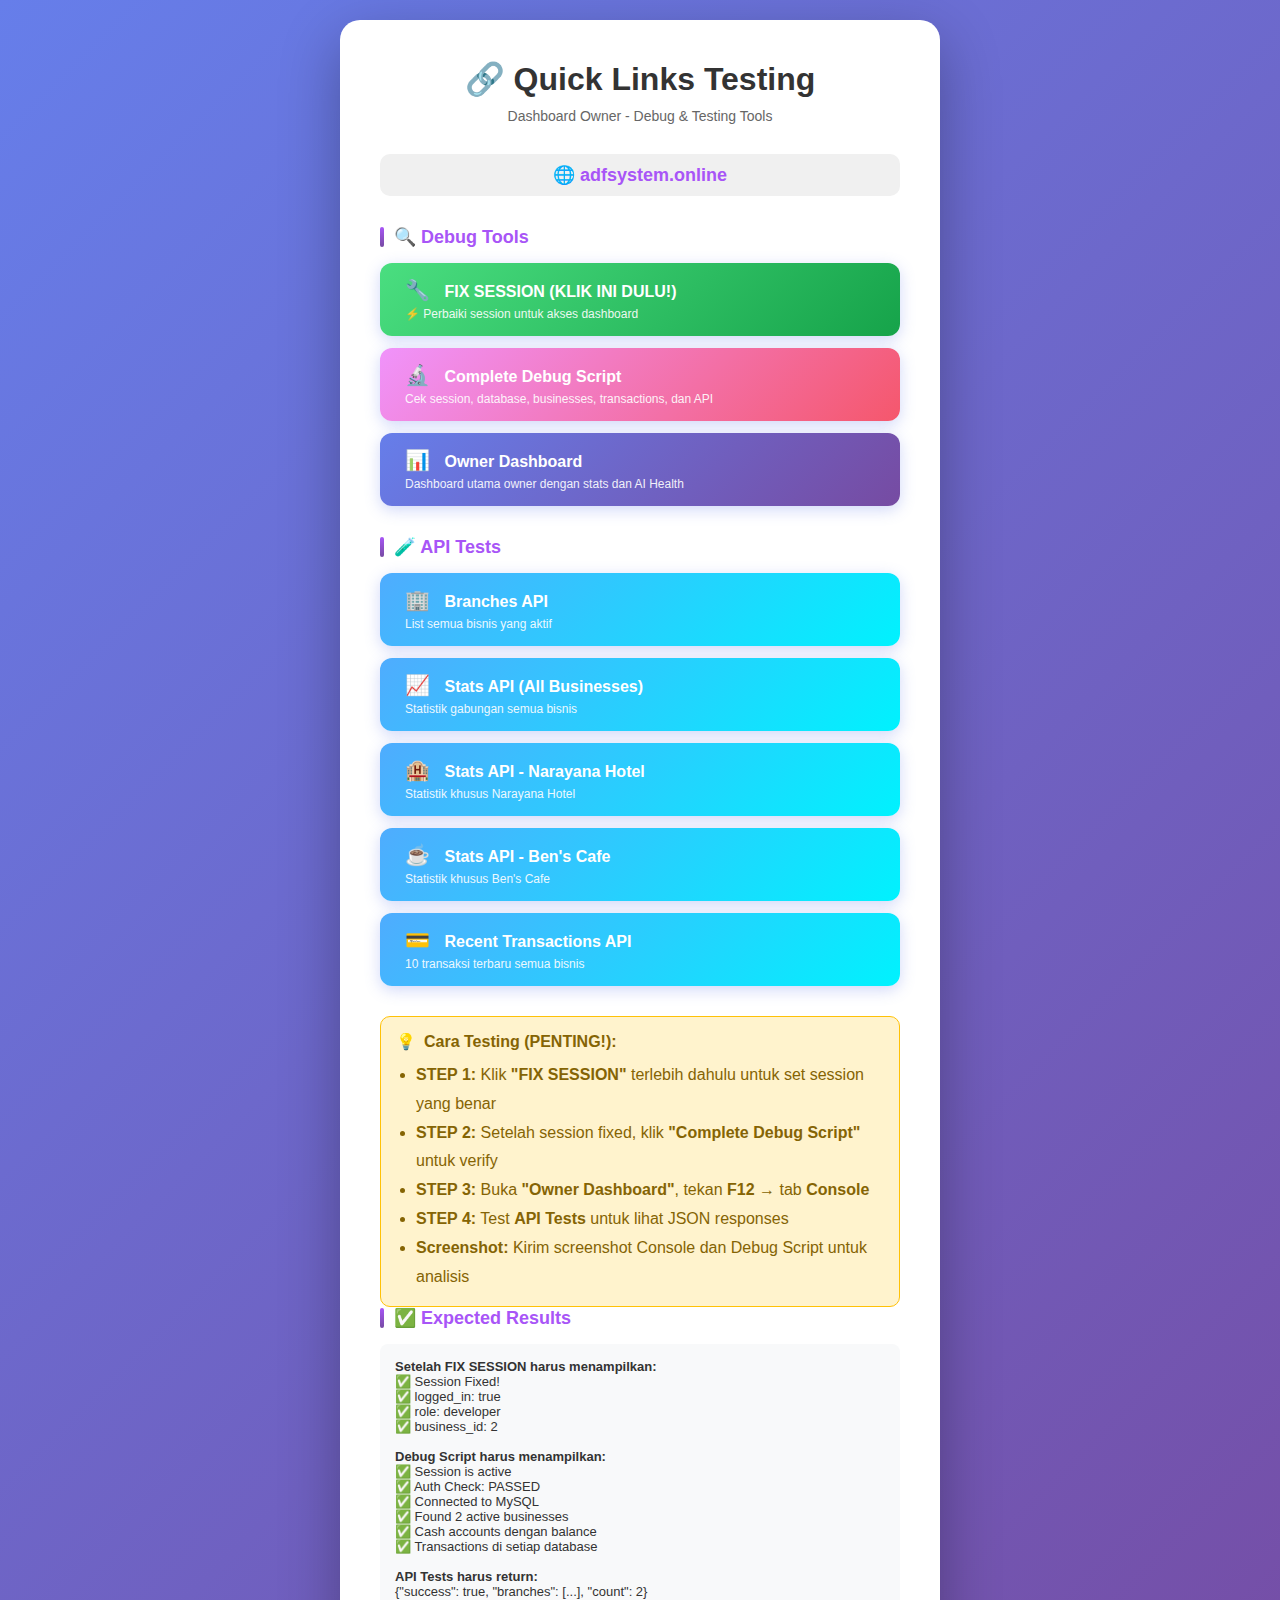
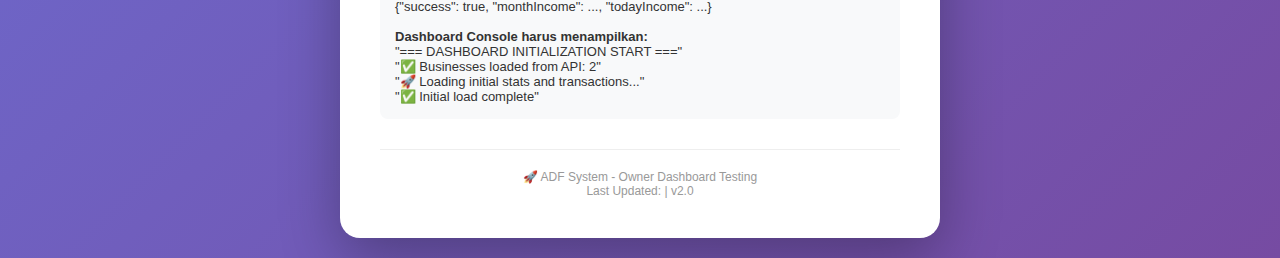
<file: quick-links-testing.html>
<!DOCTYPE html>
<html lang="id">
<head>
    <meta charset="UTF-8">
    <meta name="viewport" content="width=device-width, initial-scale=1.0">
    <title>Quick Links - Dashboard Testing</title>
    <style>
        * {
            margin: 0;
            padding: 0;
            box-sizing: border-box;
        }
        
        body {
            font-family: 'Segoe UI', Tahoma, Geneva, Verdana, sans-serif;
            background: linear-gradient(135deg, #667eea 0%, #764ba2 100%);
            min-height: 100vh;
            display: flex;
            align-items: center;
            justify-content: center;
            padding: 20px;
        }
        
        .container {
            background: white;
            border-radius: 20px;
            box-shadow: 0 20px 60px rgba(0, 0, 0, 0.3);
            padding: 40px;
            max-width: 600px;
            width: 100%;
        }
        
        h1 {
            color: #333;
            margin-bottom: 10px;
            font-size: 32px;
            text-align: center;
        }
        
        .subtitle {
            color: #666;
            text-align: center;
            margin-bottom: 30px;
            font-size: 14px;
        }
        
        .domain {
            background: #f0f0f0;
            padding: 10px 20px;
            border-radius: 10px;
            text-align: center;
            margin-bottom: 30px;
            color: #a855f7;
            font-weight: bold;
            font-size: 18px;
        }
        
        .section {
            margin-bottom: 30px;
        }
        
        .section-title {
            color: #a855f7;
            font-size: 18px;
            font-weight: bold;
            margin-bottom: 15px;
            display: flex;
            align-items: center;
            gap: 10px;
        }
        
        .section-title::before {
            content: '';
            width: 4px;
            height: 20px;
            background: linear-gradient(to bottom, #a855f7, #764ba2);
            border-radius: 2px;
        }
        
        .link-button {
            display: block;
            background: linear-gradient(135deg, #667eea 0%, #764ba2 100%);
            color: white;
            text-decoration: none;
            padding: 15px 25px;
            border-radius: 12px;
            margin-bottom: 12px;
            transition: all 0.3s ease;
            font-weight: 500;
            box-shadow: 0 4px 15px rgba(102, 126, 234, 0.3);
        }
        
        .link-button:hover {
            transform: translateY(-2px);
            box-shadow: 0 6px 20px rgba(102, 126, 234, 0.4);
        }
        
        .link-button:active {
            transform: translateY(0);
        }
        
        .link-icon {
            margin-right: 10px;
            font-size: 20px;
        }
        
        .link-desc {
            font-size: 12px;
            opacity: 0.9;
            margin-top: 5px;
            display: block;
        }
        
        .debug-link {
            background: linear-gradient(135deg, #f093fb 0%, #f5576c 100%);
        }
        
        .api-link {
            background: linear-gradient(135deg, #4facfe 0%, #00f2fe 100%);
        }
        
        .instructions {
            background: #fff3cd;
            border: 1px solid #ffc107;
            border-radius: 10px;
            padding: 15px;
            margin-top: 30px;
        }
        
        .instructions-title {
            color: #856404;
            font-weight: bold;
            margin-bottom: 10px;
            display: flex;
            align-items: center;
            gap: 8px;
        }
        
        .instructions ul {
            color: #856404;
            padding-left: 20px;
            line-height: 1.8;
        }
        
        .footer {
            text-align: center;
            margin-top: 30px;
            padding-top: 20px;
            border-top: 1px solid #eee;
            color: #999;
            font-size: 12px;
        }
        
        @media (max-width: 600px) {
            .container {
                padding: 30px 20px;
            }
            
            h1 {
                font-size: 24px;
            }
            
            .link-button {
                padding: 12px 20px;
            }
        }
    </style>
</head>
<body>
    <div class="container">
        <h1>🔗 Quick Links Testing</h1>
        <p class="subtitle">Dashboard Owner - Debug & Testing Tools</p>
        
        <div class="domain">
            🌐 adfsystem.online
        </div>
        
        <!-- DEBUG SECTION -->
        <div class="section">
            <div class="section-title">🔍 Debug Tools</div>
            
            <a href="https://adfsystem.online/fix-session.php" target="_blank" class="link-button" style="background: linear-gradient(135deg, #4ade80 0%, #16a34a 100%);">
                <span class="link-icon">🔧</span>
                <strong>FIX SESSION (KLIK INI DULU!)</strong>
                <span class="link-desc">⚡ Perbaiki session untuk akses dashboard</span>
            </a>
            
            <a href="https://adfsystem.online/debug-dashboard-complete.php" target="_blank" class="link-button debug-link">
                <span class="link-icon">🔬</span>
                <strong>Complete Debug Script</strong>
                <span class="link-desc">Cek session, database, businesses, transactions, dan API</span>
            </a>
            
            <a href="https://adfsystem.online/modules/owner/dashboard-2028.php" target="_blank" class="link-button">
                <span class="link-icon">📊</span>
                <strong>Owner Dashboard</strong>
                <span class="link-desc">Dashboard utama owner dengan stats dan AI Health</span>
            </a>
        </div>
        
        <!-- API TESTS -->
        <div class="section">
            <div class="section-title">🧪 API Tests</div>
            
            <a href="https://adfsystem.online/api/owner-branches-simple.php" target="_blank" class="link-button api-link">
                <span class="link-icon">🏢</span>
                <strong>Branches API</strong>
                <span class="link-desc">List semua bisnis yang aktif</span>
            </a>
            
            <a href="https://adfsystem.online/api/owner-stats-simple.php" target="_blank" class="link-button api-link">
                <span class="link-icon">📈</span>
                <strong>Stats API (All Businesses)</strong>
                <span class="link-desc">Statistik gabungan semua bisnis</span>
            </a>
            
            <a href="https://adfsystem.online/api/owner-stats-simple.php?db=adf_narayana_hotel&biz_id=1" target="_blank" class="link-button api-link">
                <span class="link-icon">🏨</span>
                <strong>Stats API - Narayana Hotel</strong>
                <span class="link-desc">Statistik khusus Narayana Hotel</span>
            </a>
            
            <a href="https://adfsystem.online/api/owner-stats-simple.php?db=adf_benscafe&biz_id=2" target="_blank" class="link-button api-link">
                <span class="link-icon">☕</span>
                <strong>Stats API - Ben's Cafe</strong>
                <span class="link-desc">Statistik khusus Ben's Cafe</span>
            </a>
            
            <a href="https://adfsystem.online/api/recent-transactions.php" target="_blank" class="link-button api-link">
                <span class="link-icon">💳</span>
                <strong>Recent Transactions API</strong>
                <span class="link-desc">10 transaksi terbaru semua bisnis</span>
            </a>
        </div>
        
        <!-- INSTRUCTIONS -->
        <div class="instructions">
            <div class="instructions-title">
                <span>💡</span>
                <span>Cara Testing (PENTING!):</span>
            </div>
            <ul>
                <li><strong>STEP 1:</strong> Klik <strong>"FIX SESSION"</strong> terlebih dahulu untuk set session yang benar</li>
                <li><strong>STEP 2:</strong> Setelah session fixed, klik <strong>"Complete Debug Script"</strong> untuk verify</li>
                <li><strong>STEP 3:</strong> Buka <strong>"Owner Dashboard"</strong>, tekan <strong>F12</strong> → tab <strong>Console</strong></li>
                <li><strong>STEP 4:</strong> Test <strong>API Tests</strong> untuk lihat JSON responses</li>
                <li><strong>Screenshot:</strong> Kirim screenshot Console dan Debug Script untuk analisis</li>
            </ul>
        </div>
        
        <!-- EXPECTED RESULTS -->
        <div class="section">
            <div class="section-title">✅ Expected Results</div>
            <div style="background: #f8f9fa; padding: 15px; border-radius: 8px; font-size: 13px; color: #333;">
                <strong>Setelah FIX SESSION harus menampilkan:</strong><br>
                ✅ Session Fixed!<br>
                ✅ logged_in: true<br>
                ✅ role: developer<br>
                ✅ business_id: 2<br>
                <br>
                <strong>Debug Script harus menampilkan:</strong><br>
                ✅ Session is active<br>
                ✅ Auth Check: PASSED<br>
                ✅ Connected to MySQL<br>
                ✅ Found 2 active businesses<br>
                ✅ Cash accounts dengan balance<br>
                ✅ Transactions di setiap database<br>
                <br>
                <strong>API Tests harus return:</strong><br>
                {"success": true, "branches": [...], "count": 2}<br>
                {"success": true, "monthIncome": ..., "todayIncome": ...}<br>
                <br>
                <strong>Dashboard Console harus menampilkan:</strong><br>
                "=== DASHBOARD INITIALIZATION START ==="<br>
                "✅ Businesses loaded from API: 2"<br>
                "🚀 Loading initial stats and transactions..."<br>
                "✅ Initial load complete"
            </div>
        </div>
        
        <div class="footer">
            <p>🚀 ADF System - Owner Dashboard Testing</p>
            <p>Last Updated: <?php echo date('Y-m-d H:i:s'); ?> | v2.0</p>
        </div>
    </div>
    
    <script>
        // Add animation on page load
        document.addEventListener('DOMContentLoaded', function() {
            const container = document.querySelector('.container');
            container.style.opacity = '0';
            container.style.transform = 'translateY(20px)';
            
            setTimeout(() => {
                container.style.transition = 'all 0.5s ease';
                container.style.opacity = '1';
                container.style.transform = 'translateY(0)';
            }, 100);
            
            // Add click tracking
            const links = document.querySelectorAll('.link-button');
            links.forEach(link => {
                link.addEventListener('click', function(e) {
                    const linkText = this.querySelector('strong').textContent;
                    console.log('Clicked:', linkText);
                    
                    // Visual feedback
                    this.style.opacity = '0.7';
                    setTimeout(() => {
                        this.style.opacity = '1';
                    }, 200);
                });
            });
        });
    </script>
</body>
</html>
</file>
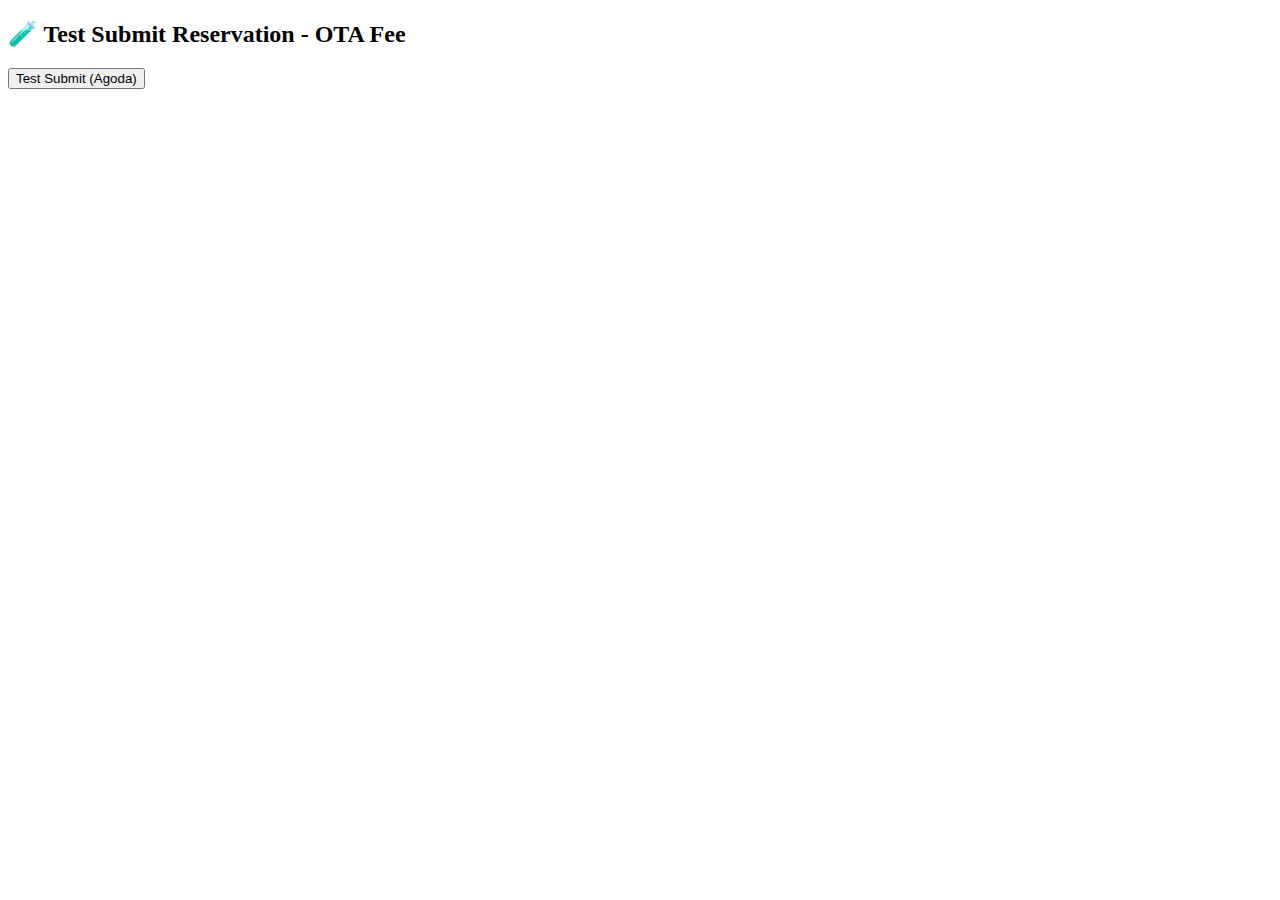
<file: test-frontend-ota-fee.html>
<!DOCTYPE html>
<html>
<head>
    <title>Test OTA Fee Popup</title>
</head>
<body>
    <h2>🧪 Test Submit Reservation - OTA Fee</h2>
    <button onclick="testSubmit()">Test Submit (Agoda)</button>
    <div id="result"></div>

    <script>
    function testSubmit() {
        const formData = new FormData();
        formData.append('guest_name', 'TEST OTA');
        formData.append('guest_phone', '08123456789');
        formData.append('room_id', '1');
        formData.append('check_in', '2026-02-18');
        formData.append('check_out', '2026-02-19');
        formData.append('room_price', '1450000');
        formData.append('final_price', '1450000');
        formData.append('paid_amount', '1450000');
        formData.append('payment_method', 'ota');
        formData.append('booking_source', 'agoda');  // Test Agoda 18%
        formData.append('discount', '0');
        formData.append('notes', 'Test OTA Fee');

        console.log('Sending to API...');
        
        fetch('http://localhost:8081/adf_system/api/create-reservation.php', {
            method: 'POST',
            body: formData
        })
        .then(response => response.json())
        .then(data => {
            console.log('API Response:', data);
            
            document.getElementById('result').innerHTML = `
                <h3>📥 API Response:</h3>
                <pre style="background: #f4f4f4; padding: 15px; border: 1px solid #ddd;">
${JSON.stringify(data, null, 2)}</pre>
                
                <h3>💬 Message:</h3>
                <pre style="background: #fff3cd; padding: 15px; border: 2px solid #ffc107;">
${data.message}</pre>
                
                <h3>🎯 Check OTA Fee:</h3>
                <div style="background: ${data.message.includes('OTA Fee') ? '#d4edda' : '#f8d7da'}; padding: 15px; border: 2px solid ${data.message.includes('OTA Fee') ? 'green' : 'red'};">
                    ${data.message.includes('OTA Fee') ? '✅ OTA Fee FOUND!' : '❌ OTA Fee NOT FOUND!'}
                </div>
                
                <h3>📋 What alert() would show:</h3>
                <button onclick="alert(\`${data.message}\`)">Show Alert Popup</button>
            `;
        })
        .catch(error => {
            console.error('Error:', error);
            document.getElementById('result').innerHTML = `<p style="color: red;">Error: ${error.message}</p>`;
        });
    }
    </script>
</body>
</html>
</file>
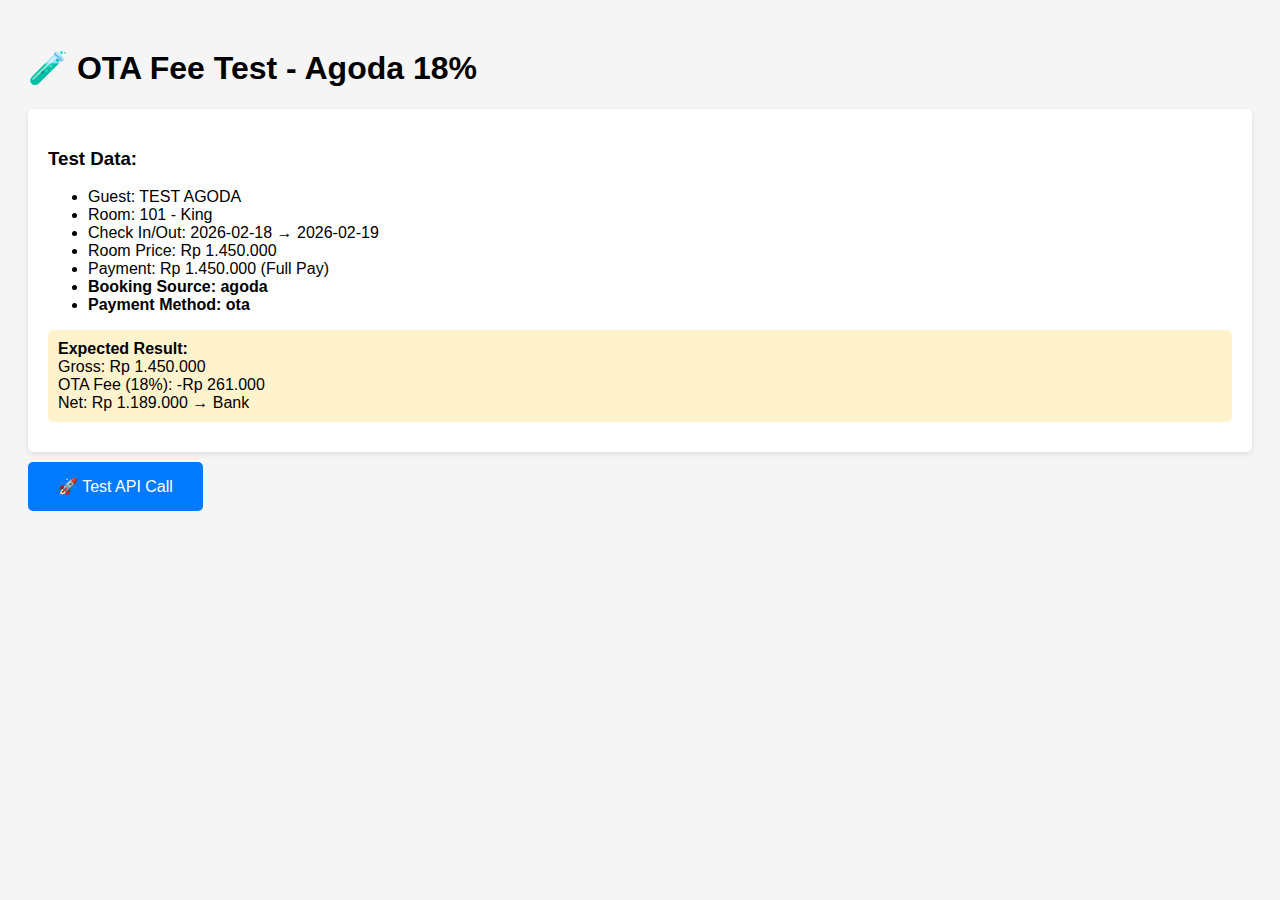
<file: test-ota-simple.html>
<!DOCTYPE html>
<html>
<head>
    <title>OTA Fee Test - Simple</title>
    <style>
        body { font-family: Arial; padding: 20px; background: #f5f5f5; }
        .box { background: white; padding: 20px; margin: 10px 0; border-radius: 5px; box-shadow: 0 2px 5px rgba(0,0,0,0.1); }
        .success { background: #d4edda; border-left: 4px solid #28a745; }
        .error { background: #f8d7da; border-left: 4px solid #dc3545; }
        button { background: #007bff; color: white; border: none; padding: 15px 30px; font-size: 16px; cursor: pointer; border-radius: 5px; }
        button:hover { background: #0056b3; }
        pre { background: #f4f4f4; padding: 15px; border-radius: 5px; overflow: auto; }
        .highlight { background: #fff3cd; padding: 10px; margin: 10px 0; border-radius: 5px; }
    </style>
</head>
<body>
    <h1>🧪 OTA Fee Test - Agoda 18%</h1>
    
    <div class="box">
        <h3>Test Data:</h3>
        <ul>
            <li>Guest: TEST AGODA</li>
            <li>Room: 101 - King</li>
            <li>Check In/Out: 2026-02-18 → 2026-02-19</li>
            <li>Room Price: Rp 1.450.000</li>
            <li>Payment: Rp 1.450.000 (Full Pay)</li>
            <li><strong>Booking Source: agoda</strong></li>
            <li><strong>Payment Method: ota</strong></li>
        </ul>
        <p class="highlight">
            <strong>Expected Result:</strong><br>
            Gross: Rp 1.450.000<br>
            OTA Fee (18%): -Rp 261.000<br>
            Net: Rp 1.189.000 → Bank
        </p>
    </div>

    <button onclick="testAPI()">🚀 Test API Call</button>
    
    <div id="loading" style="display:none;" class="box">
        <h3>⏳ Loading...</h3>
    </div>

    <div id="result"></div>

    <script>
    async function testAPI() {
        document.getElementById('loading').style.display = 'block';
        document.getElementById('result').innerHTML = '';

        const formData = new FormData();
        formData.append('guest_name', 'TEST AGODA');
        formData.append('guest_phone', '08123456789');
        formData.append('guest_email', '');
        formData.append('room_id', '1');
        formData.append('check_in_date', '2026-02-18');
        formData.append('check_out_date', '2026-02-19');
        formData.append('room_price', '1450000');
        formData.append('final_price', '1450000');
        formData.append('total_price', '1450000');
        formData.append('total_nights', '1');
        formData.append('adult_count', '1');
        formData.append('children_count', '0');
        formData.append('paid_amount', '1450000');
        formData.append('payment_method', 'ota');
        formData.append('booking_source', 'agoda');
        formData.append('discount', '0');
        formData.append('special_request', 'Test OTA Fee Agoda 18%');

        try {
            const response = await fetch('http://localhost:8081/adf_system/api/create-reservation.php', {
                method: 'POST',
                body: formData
            });

            const data = await response.json();
            document.getElementById('loading').style.display = 'none';

            let html = '';

            // Success/Error box
            if (data.success) {
                html += '<div class="box success">';
                html += '<h2>✅ API Call SUCCESS</h2>';
            } else {
                html += '<div class="box error">';
                html += '<h2>❌ API Call FAILED</h2>';
            }
            html += '</div>';

            // Full Response
            html += '<div class="box">';
            html += '<h3>📦 Full API Response:</h3>';
            html += '<pre>' + JSON.stringify(data, null, 2) + '</pre>';
            html += '</div>';

            // Message
            if (data.message) {
                html += '<div class="box">';
                html += '<h3>💬 Message Field:</h3>';
                html += '<pre>' + data.message + '</pre>';
                html += '</div>';
            }

            // Debug Info
            if (data.debug) {
                html += '<div class="box">';
                html += '<h3>🔍 Debug Info:</h3>';
                html += '<table border="1" cellpadding="10" style="border-collapse: collapse; width: 100%;">';
                html += '<tr><td><strong>OTA Fee Percent:</strong></td><td>' + data.debug.ota_fee_percent + '%</td></tr>';
                html += '<tr><td><strong>OTA Fee Amount:</strong></td><td>Rp ' + (data.debug.ota_fee_amount || 0).toLocaleString('id-ID') + '</td></tr>';
                html += '<tr><td><strong>Net Amount:</strong></td><td>Rp ' + (data.debug.net_amount || 0).toLocaleString('id-ID') + '</td></tr>';
                html += '<tr><td><strong>Original Source:</strong></td><td>' + data.debug.original_booking_source + '</td></tr>';
                html += '<tr><td><strong>Mapped Source:</strong></td><td>' + data.debug.mapped_booking_source + '</td></tr>';
                html += '</table>';
                html += '</div>';
            }

            // Check OTA Fee
            html += '<div class="box ' + (data.message && data.message.includes('OTA Fee') ? 'success' : 'error') + '">';
            html += '<h3>🎯 OTA Fee Check:</h3>';
            if (data.message && data.message.includes('OTA Fee')) {
                html += '<h2 style="color: green;">✅ OTA Fee FOUND in message!</h2>';
                html += '<p>Message contains OTA Fee breakdown</p>';
            } else {
                html += '<h2 style="color: red;">❌ OTA Fee NOT FOUND in message</h2>';
                html += '<p>Message does NOT contain OTA Fee breakdown</p>';
            }
            html += '</div>';

            // Alert Preview
            html += '<div class="box">';
            html += '<h3>📱 What Popup Would Show:</h3>';
            html += '<button onclick="alert(`' + (data.message || '').replace(/`/g, '\\`') + '`)">Show Alert()</button>';
            html += '</div>';

            document.getElementById('result').innerHTML = html;

        } catch (error) {
            document.getElementById('loading').style.display = 'none';
            document.getElementById('result').innerHTML = `
                <div class="box error">
                    <h2>❌ Fetch Error</h2>
                    <p>${error.message}</p>
                </div>
            `;
        }
    }
    </script>
</body>
</html>
</file>
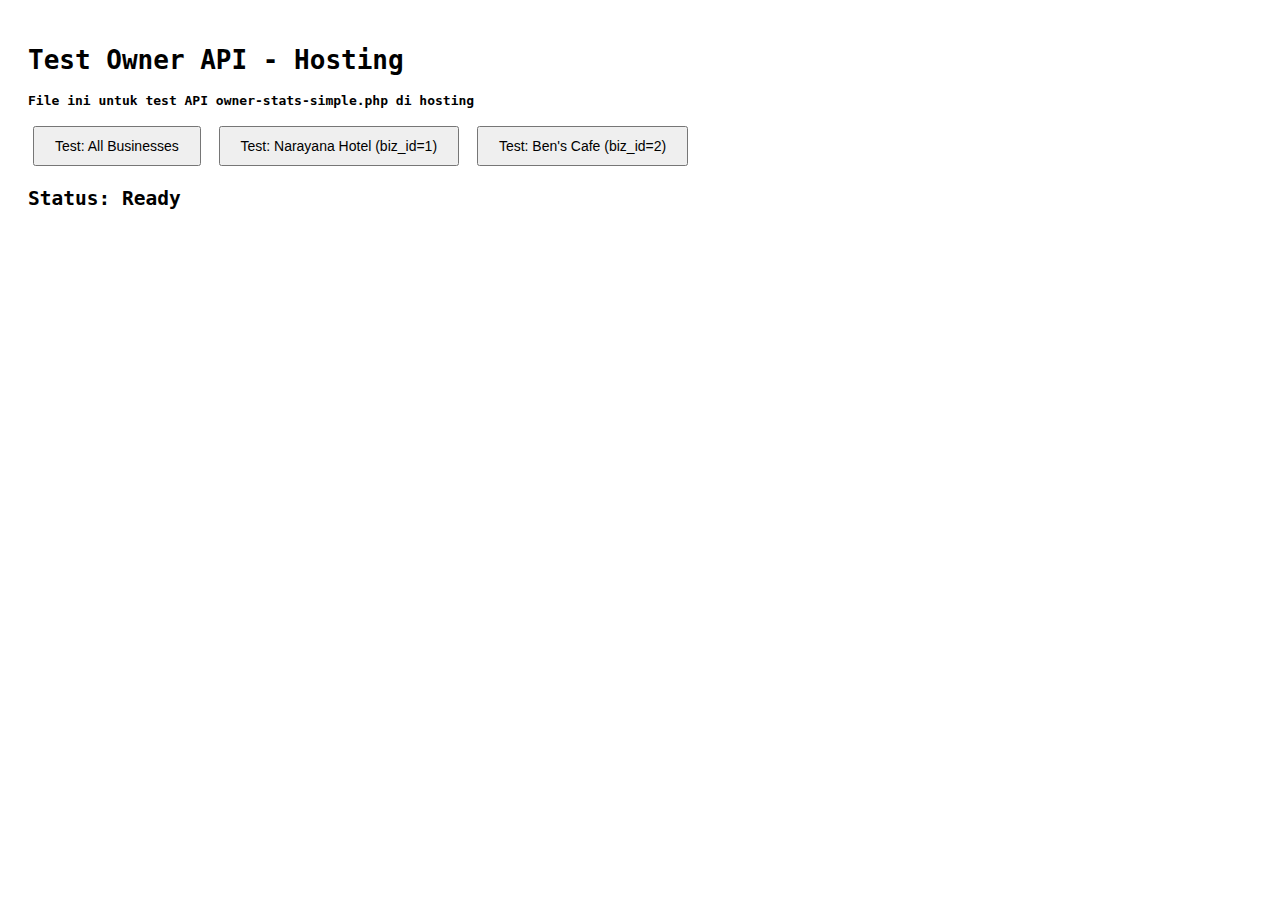
<file: test-owner-api-hosting.html>
<!DOCTYPE html>
<html>
<head>
    <title>Test Owner API - Hosting</title>
    <meta charset="utf-8">
    <style>
        body { font-family: monospace; padding: 20px; }
        .success { color: green; font-weight: bold; }
        .error { color: red; font-weight: bold; }
        pre { background: #f5f5f5; padding: 15px; border-radius: 5px; overflow-x: auto; }
        button { padding: 10px 20px; margin: 5px; cursor: pointer; font-size: 14px; }
    </style>
</head>
<body>
    <h1>Test Owner API - Hosting</h1>
    <p><strong>File ini untuk test API owner-stats-simple.php di hosting</strong></p>
    
    <div>
        <button onclick="testAPI('')">Test: All Businesses</button>
        <button onclick="testAPI('adf_narayana_hotel', 1)">Test: Narayana Hotel (biz_id=1)</button>
        <button onclick="testAPI('adf_benscafe', 2)">Test: Ben's Cafe (biz_id=2)</button>
    </div>
    
    <h2 id="status">Status: Ready</h2>
    <div id="result"></div>
    
    <script>
        async function testAPI(db, bizId) {
            const statusEl = document.getElementById('status');
            const resultEl = document.getElementById('result');
            
            let url = '/api/owner-stats-simple.php';
            let params = [];
            if (db) params.push('db=' + encodeURIComponent(db));
            if (bizId) params.push('biz_id=' + encodeURIComponent(bizId));
            if (params.length) url += '?' + params.join('&');
            
            statusEl.innerHTML = 'Testing: <code>' + url + '</code>';
            resultEl.innerHTML = '<p>Loading...</p>';
            
            try {
                const response = await fetch(url);
                const data = await response.json();
                
                let html = '<h3 class="success">✓ API Response Received</h3>';
                html += '<p><strong>URL:</strong> ' + url + '</p>';
                
                if (data.success) {
                    html += '<h4 class="success">Success: true</h4>';
                    html += '<table border="1" cellpadding="8" style="border-collapse: collapse; margin: 10px 0;">';
                    html += '<tr><th>Field</th><th>Value</th></tr>';
                    html += '<tr><td>Today Income</td><td style="text-align: right;">Rp ' + formatNumber(data.todayIncome) + '</td></tr>';
                    html += '<tr><td>Today Expense</td><td style="text-align: right;">Rp ' + formatNumber(data.todayExpense) + '</td></tr>';
                    html += '<tr><td>Month Income</td><td style="text-align: right;">Rp ' + formatNumber(data.monthIncome) + '</td></tr>';
                    html += '<tr><td>Month Expense</td><td style="text-align: right;">Rp ' + formatNumber(data.monthExpense) + '</td></tr>';
                    html += '<tr><td><strong>Petty Cash</strong></td><td style="text-align: right; font-weight: bold; background: #e3f2fd;">Rp ' + formatNumber(data.pettyCash) + '</td></tr>';
                    html += '<tr><td><strong>Bank Balance</strong></td><td style="text-align: right; font-weight: bold; background: #e8f5e9;">Rp ' + formatNumber(data.bankBalance) + '</td></tr>';
                    html += '<tr><td><strong>Owner Capital</strong></td><td style="text-align: right; font-weight: bold; background: #fff3e0;">Rp ' + formatNumber(data.ownerCapital) + '</td></tr>';
                    html += '<tr><td>Total Cash</td><td style="text-align: right;">Rp ' + formatNumber(data.totalCash || 0) + '</td></tr>';
                    html += '</table>';
                    
                    html += '<h4>Cash Accounts Details:</h4>';
                    html += '<pre>' + JSON.stringify(data.cashAccounts, null, 2) + '</pre>';
                    
                    html += '<h4>Debug Info:</h4>';
                    html += '<pre>' + JSON.stringify(data.debug, null, 2) + '</pre>';
                    
                    html += '<h4>Full Response:</h4>';
                    html += '<pre>' + JSON.stringify(data, null, 2) + '</pre>';
                } else {
                    html += '<h4 class="error">Error: ' + (data.message || 'Unknown error') + '</h4>';
                    if (data.trace) {
                        html += '<h4>Stack Trace:</h4>';
                        html += '<pre>' + data.trace + '</pre>';
                    }
                    html += '<h4>Full Response:</h4>';
                    html += '<pre>' + JSON.stringify(data, null, 2) + '</pre>';
                }
                
                resultEl.innerHTML = html;
                statusEl.innerHTML = '<span class="success">✓ Test Complete</span>';
            } catch (error) {
                resultEl.innerHTML = '<h3 class="error">✗ Fetch Error</h3><p>' + error.message + '</p>';
                statusEl.innerHTML = '<span class="error">✗ Test Failed</span>';
            }
        }
        
        function formatNumber(num) {
            return new Intl.NumberFormat('id-ID').format(num || 0);
        }
    </script>
</body>
</html>
</file>
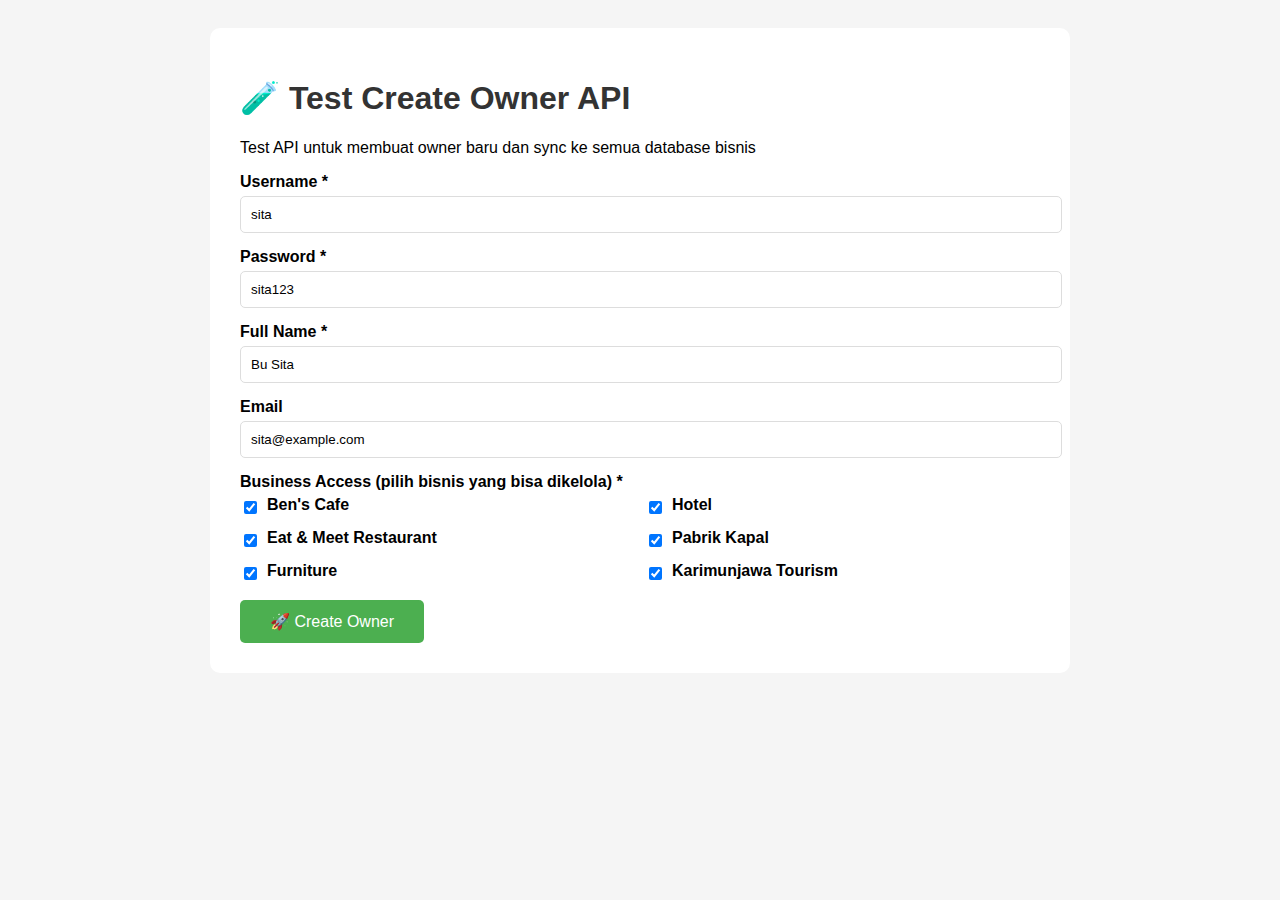
<file: tools/test-api-create.html>
<!DOCTYPE html>
<html>
<head>
    <title>Test Create Owner API</title>
    <style>
        body { font-family: Arial; padding: 20px; background: #f5f5f5; }
        .container { max-width: 800px; margin: 0 auto; background: white; padding: 30px; border-radius: 10px; }
        h1 { color: #333; }
        .form-group { margin-bottom: 15px; }
        label { display: block; margin-bottom: 5px; font-weight: bold; }
        input, select { width: 100%; padding: 10px; border: 1px solid #ddd; border-radius: 5px; }
        button { background: #4CAF50; color: white; padding: 12px 30px; border: none; border-radius: 5px; cursor: pointer; font-size: 16px; }
        button:hover { background: #45a049; }
        .result { margin-top: 20px; padding: 15px; border-radius: 5px; }
        .success { background: #d4edda; border: 1px solid #c3e6cb; color: #155724; }
        .error { background: #f8d7da; border: 1px solid #f5c6cb; color: #721c24; }
        pre { background: #f4f4f4; padding: 10px; border-radius: 5px; overflow-x: auto; }
        .checkbox-group { display: grid; grid-template-columns: repeat(2, 1fr); gap: 10px; }
        .checkbox-item { display: flex; align-items: center; }
        .checkbox-item input { width: auto; margin-right: 10px; }
    </style>
</head>
<body>
    <div class="container">
        <h1>🧪 Test Create Owner API</h1>
        <p>Test API untuk membuat owner baru dan sync ke semua database bisnis</p>
        
        <form id="testForm">
            <div class="form-group">
                <label>Username *</label>
                <input type="text" id="username" value="sita" required>
            </div>
            
            <div class="form-group">
                <label>Password *</label>
                <input type="text" id="password" value="sita123" required>
            </div>
            
            <div class="form-group">
                <label>Full Name *</label>
                <input type="text" id="full_name" value="Bu Sita" required>
            </div>
            
            <div class="form-group">
                <label>Email</label>
                <input type="email" id="email" value="sita@example.com">
            </div>
            
            <div class="form-group">
                <label>Business Access (pilih bisnis yang bisa dikelola) *</label>
                <div class="checkbox-group">
                    <div class="checkbox-item">
                        <input type="checkbox" id="biz1" value="1" checked>
                        <label for="biz1">Ben's Cafe</label>
                    </div>
                    <div class="checkbox-item">
                        <input type="checkbox" id="biz2" value="2" checked>
                        <label for="biz2">Hotel</label>
                    </div>
                    <div class="checkbox-item">
                        <input type="checkbox" id="biz3" value="3" checked>
                        <label for="biz3">Eat & Meet Restaurant</label>
                    </div>
                    <div class="checkbox-item">
                        <input type="checkbox" id="biz4" value="4" checked>
                        <label for="biz4">Pabrik Kapal</label>
                    </div>
                    <div class="checkbox-item">
                        <input type="checkbox" id="biz5" value="5" checked>
                        <label for="biz5">Furniture</label>
                    </div>
                    <div class="checkbox-item">
                        <input type="checkbox" id="biz6" value="6" checked>
                        <label for="biz6">Karimunjawa Tourism</label>
                    </div>
                </div>
            </div>
            
            <button type="submit">🚀 Create Owner</button>
        </form>
        
        <div id="result"></div>
    </div>
    
    <script>
        document.getElementById('testForm').addEventListener('submit', async function(e) {
            e.preventDefault();
            
            const resultDiv = document.getElementById('result');
            resultDiv.innerHTML = '<p>Loading...</p>';
            
            // Collect business IDs
            const businessIds = [];
            for (let i = 1; i <= 6; i++) {
                const checkbox = document.getElementById('biz' + i);
                if (checkbox.checked) {
                    businessIds.push(parseInt(checkbox.value));
                }
            }
            
            if (businessIds.length === 0) {
                resultDiv.innerHTML = '<div class="result error">❌ Pilih minimal 1 bisnis!</div>';
                return;
            }
            
            const data = {
                username: document.getElementById('username').value,
                password: document.getElementById('password').value,
                full_name: document.getElementById('full_name').value,
                email: document.getElementById('email').value,
                role: 'owner',
                business_ids: businessIds
            };
            
            try {
                const response = await fetch('../api/create-user.php', {
                    method: 'POST',
                    headers: {'Content-Type': 'application/json'},
                    body: JSON.stringify(data)
                });
                
                const result = await response.json();
                
                if (result.success) {
                    resultDiv.innerHTML = `
                        <div class="result success">
                            <h3>✅ Owner Berhasil Dibuat!</h3>
                            <p><strong>User ID:</strong> ${result.user_id}</p>
                            <p><strong>Username:</strong> ${data.username}</p>
                            <p><strong>Password:</strong> ${data.password}</p>
                            <p><strong>Synced to:</strong> ${result.synced_to.join(', ')}</p>
                            <pre>${JSON.stringify(result, null, 2)}</pre>
                            <p><a href="developer-panel.php">← Back to Developer Panel</a></p>
                        </div>
                    `;
                } else {
                    resultDiv.innerHTML = `
                        <div class="result error">
                            <h3>❌ Error!</h3>
                            <p>${result.message}</p>
                            <pre>${JSON.stringify(result, null, 2)}</pre>
                        </div>
                    `;
                }
            } catch (error) {
                resultDiv.innerHTML = `
                    <div class="result error">
                        <h3>❌ Network Error!</h3>
                        <p>${error.message}</p>
                    </div>
                `;
            }
        });
    </script>
</body>
</html>
</file>
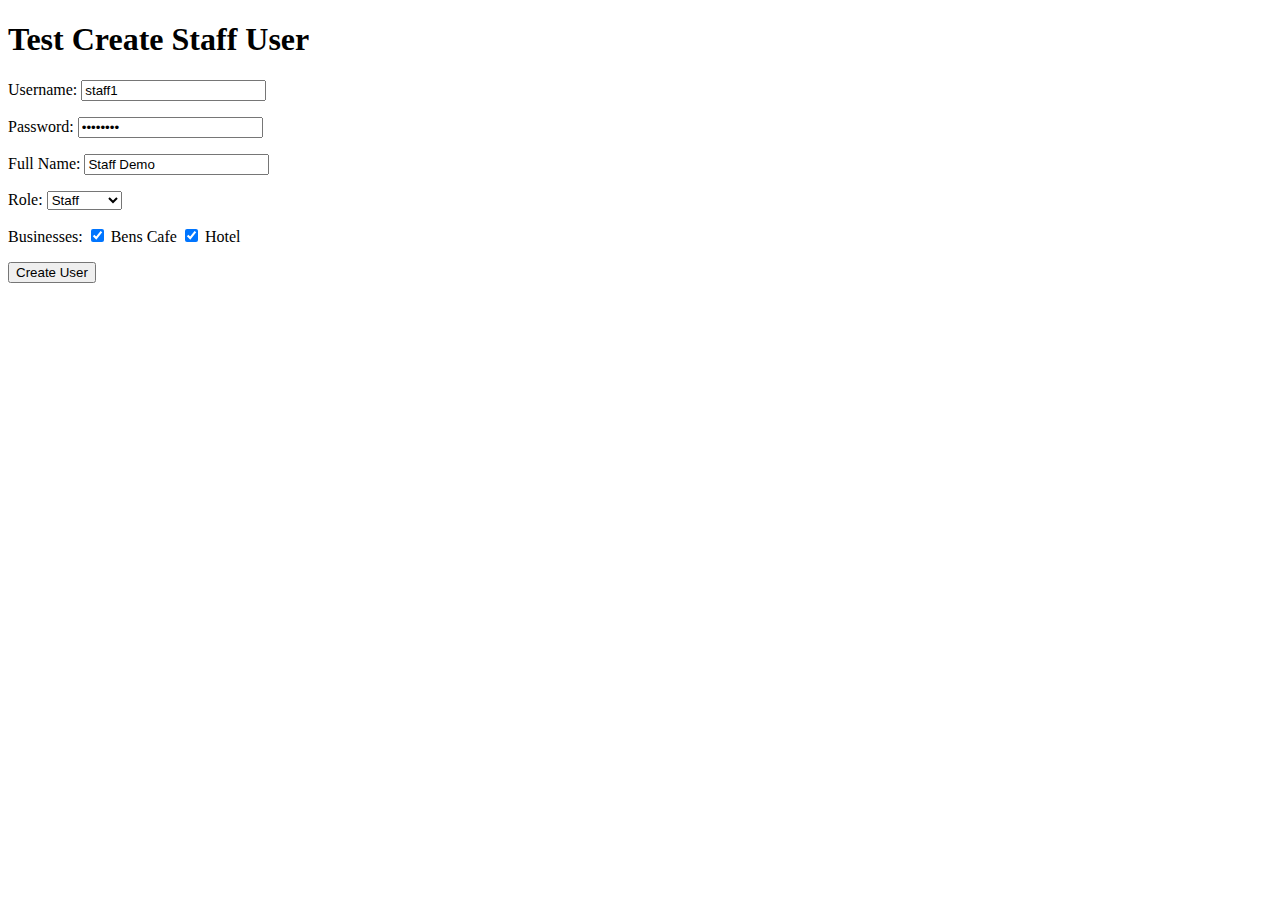
<file: tools/test-create-staff.html>
<!DOCTYPE html>
<html>
<head>
    <title>Test Create Staff User</title>
</head>
<body>
    <h1>Test Create Staff User</h1>
    <form id="testForm">
        <p>Username: <input type="text" id="username" value="staff1" required></p>
        <p>Password: <input type="password" id="password" value="staff123" required></p>
        <p>Full Name: <input type="text" id="fullname" value="Staff Demo" required></p>
        <p>Role: 
            <select id="role">
                <option value="staff">Staff</option>
                <option value="manager">Manager</option>
            </select>
        </p>
        <p>Businesses: 
            <label><input type="checkbox" value="1" checked> Bens Cafe</label>
            <label><input type="checkbox" value="2" checked> Hotel</label>
        </p>
        <button type="submit">Create User</button>
    </form>
    <div id="result"></div>
    
    <script>
        document.getElementById('testForm').addEventListener('submit', async (e) => {
            e.preventDefault();
            
            const data = {
                username: document.getElementById('username').value,
                password: document.getElementById('password').value,
                full_name: document.getElementById('fullname').value,
                role: document.getElementById('role').value,
                business_ids: Array.from(document.querySelectorAll('input[type="checkbox"]:checked')).map(cb => parseInt(cb.value))
            };
            
            console.log('Sending:', data);
            
            try {
                const response = await fetch('http://localhost:8080/narayana/api/create-user.php', {
                    method: 'POST',
                    headers: {'Content-Type': 'application/json'},
                    body: JSON.stringify(data)
                });
                
                const result = await response.json();
                console.log('Response:', result);
                
                document.getElementById('result').innerHTML = '<pre>' + JSON.stringify(result, null, 2) + '</pre>';
                
                if (result.success) {
                    alert('✅ User created! Try login at: http://localhost:8080/narayana/login.php');
                }
            } catch (error) {
                console.error('Error:', error);
                document.getElementById('result').innerHTML = '<pre>Error: ' + error.message + '</pre>';
            }
        });
    </script>
</body>
</html>
</file>
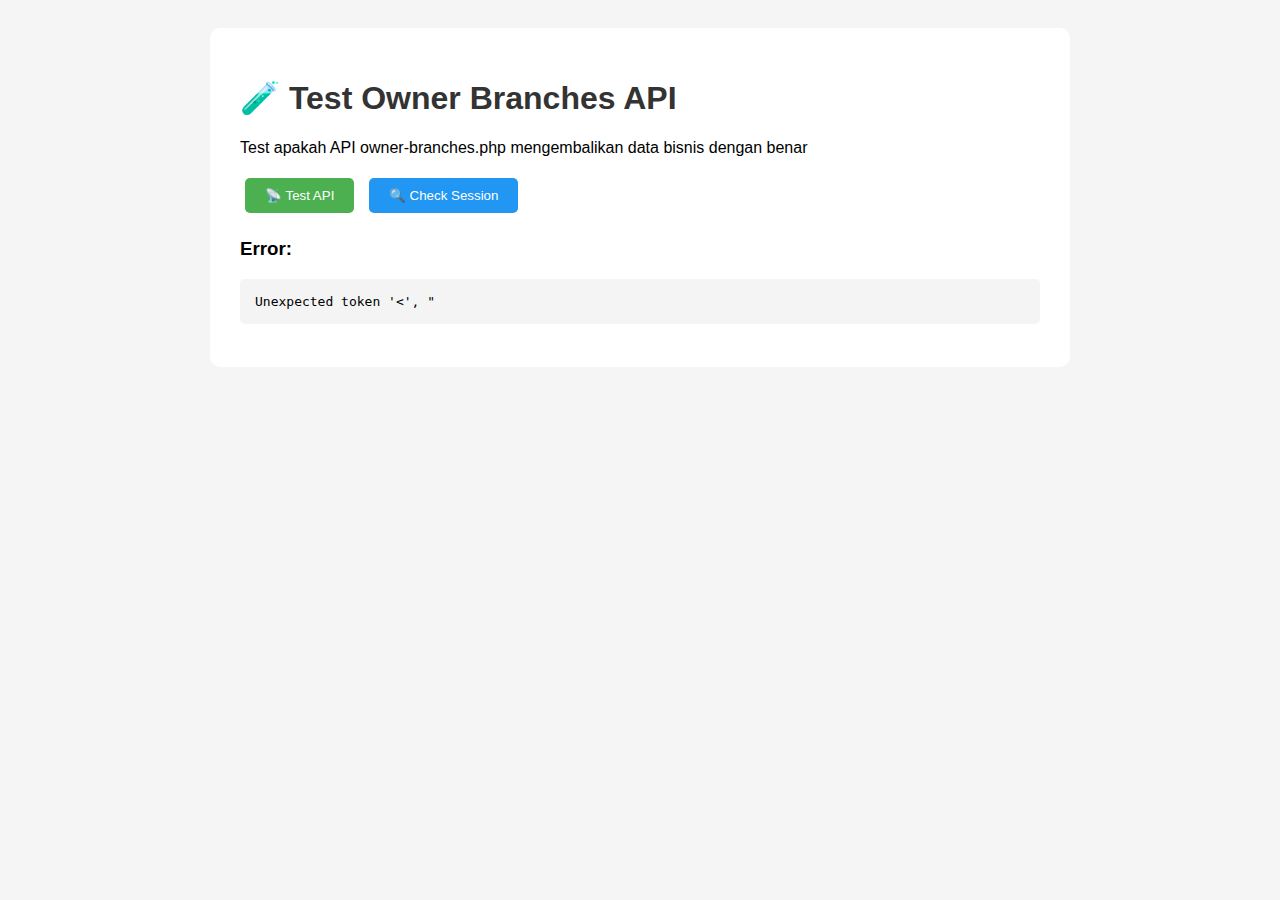
<file: tools/test-owner-branches.html>
<!DOCTYPE html>
<html>
<head>
    <title>Test Owner Branches API</title>
    <style>
        body { font-family: Arial; padding: 20px; background: #f5f5f5; }
        .container { max-width: 800px; margin: 0 auto; background: white; padding: 30px; border-radius: 10px; }
        h1 { color: #333; }
        pre { background: #f4f4f4; padding: 15px; border-radius: 5px; overflow-x: auto; }
        .btn { background: #4CAF50; color: white; padding: 10px 20px; border: none; border-radius: 5px; cursor: pointer; margin: 5px; }
        .btn-info { background: #2196F3; }
        .result { margin-top: 20px; }
        .success { color: green; }
        .error { color: red; }
    </style>
</head>
<body>
    <div class="container">
        <h1>🧪 Test Owner Branches API</h1>
        <p>Test apakah API owner-branches.php mengembalikan data bisnis dengan benar</p>
        
        <button class="btn" onclick="testAPI()">📡 Test API</button>
        <button class="btn btn-info" onclick="checkSession()">🔍 Check Session</button>
        
        <div class="result" id="result"></div>
    </div>
    
    <script>
        async function testAPI() {
            const resultDiv = document.getElementById('result');
            resultDiv.innerHTML = '<p>Loading...</p>';
            
            try {
                const response = await fetch('../api/owner-branches.php');
                const data = await response.json();
                
                let html = '<h3>API Response:</h3>';
                html += '<pre>' + JSON.stringify(data, null, 2) + '</pre>';
                
                if (data.success) {
                    html += '<p class="success">✅ API berhasil!</p>';
                    html += '<p><strong>Jumlah branches:</strong> ' + data.count + '</p>';
                    
                    if (data.branches && data.branches.length > 0) {
                        html += '<h4>Branches List:</h4><ul>';
                        data.branches.forEach(branch => {
                            html += '<li>' + branch.branch_name + ' (ID: ' + branch.id + ')</li>';
                        });
                        html += '</ul>';
                    } else {
                        html += '<p class="error">❌ Tidak ada branches!</p>';
                    }
                } else {
                    html += '<p class="error">❌ Error: ' + data.message + '</p>';
                }
                
                resultDiv.innerHTML = html;
            } catch (error) {
                resultDiv.innerHTML = '<h3>Error:</h3><pre>' + error.message + '</pre>';
            }
        }
        
        async function checkSession() {
            const resultDiv = document.getElementById('result');
            resultDiv.innerHTML = '<p>Checking session...</p>';
            
            try {
                const response = await fetch('../tools/check-session.php');
                const text = await response.text();
                resultDiv.innerHTML = '<h3>Session Info:</h3><pre>' + text + '</pre>';
            } catch (error) {
                resultDiv.innerHTML = '<h3>Error:</h3><pre>' + error.message + '</pre>';
            }
        }
        
        // Auto test on load
        window.addEventListener('load', () => {
            testAPI();
        });
    </script>
</body>
</html>
</file>
